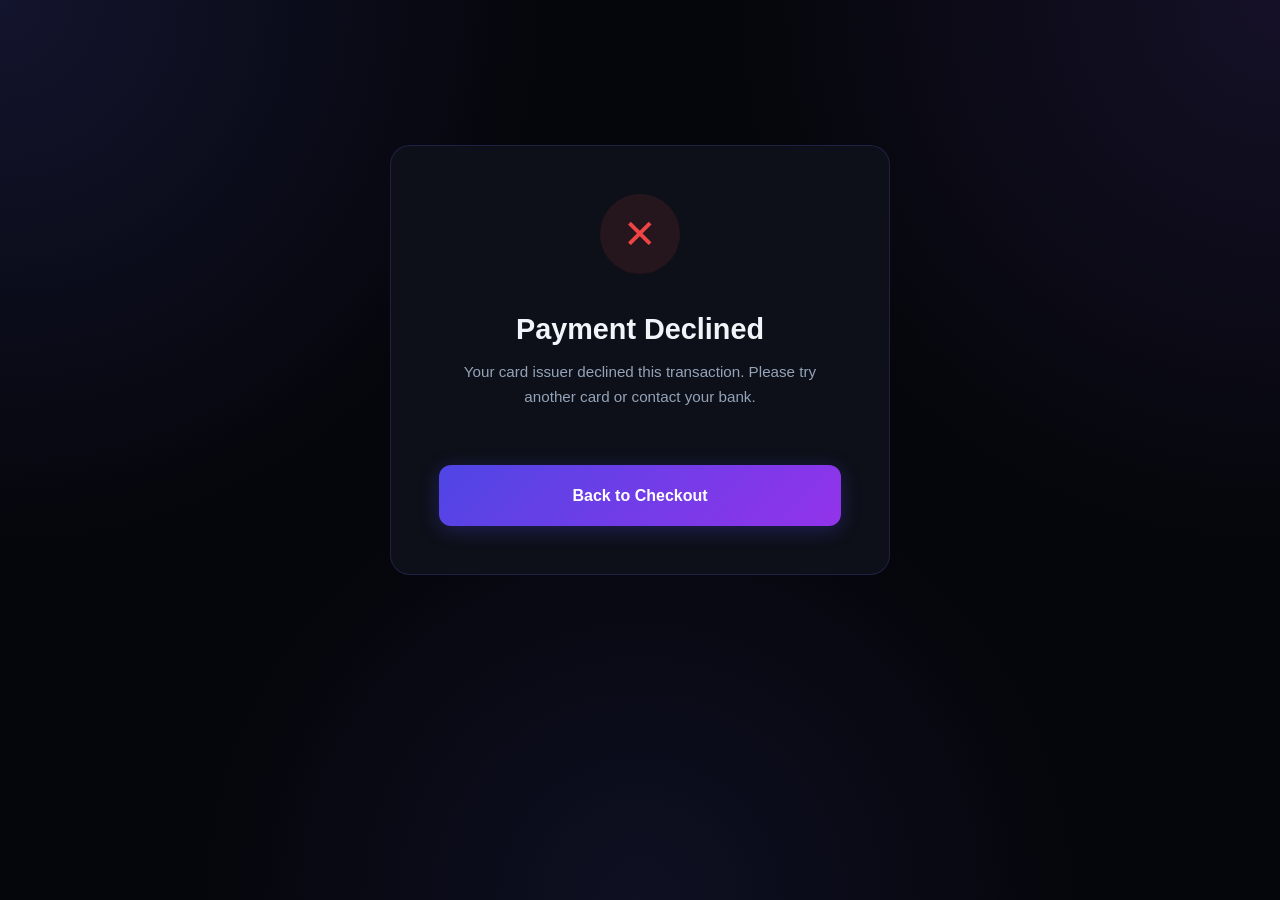
<file: frontend/checkout/declined.html>
<!DOCTYPE html>
<html lang="en">
<head>
    <meta charset="UTF-8"><title>Payment Declined | GlobalRemit</title>
    <link rel="stylesheet" href="../styles.css">
</head>
<body>
    <script>
        if (window.top !== window.self) {
            window.top.location.href = window.location.href;
        }
    </script>
    <div class="result-container">
        <div class="result-card">
            <div class="icon-box error">✕</div>
            <h1 class="card-title">Payment Declined</h1>
            <p class="card-subtitle">Your card issuer declined this transaction. Please try another card or contact your bank.</p>
            <a href="/" class="submit-btn" style="text-decoration:none; display:inline-block;">Back to Checkout</a>
        </div>
    </div>
</body>
</html>
</file>
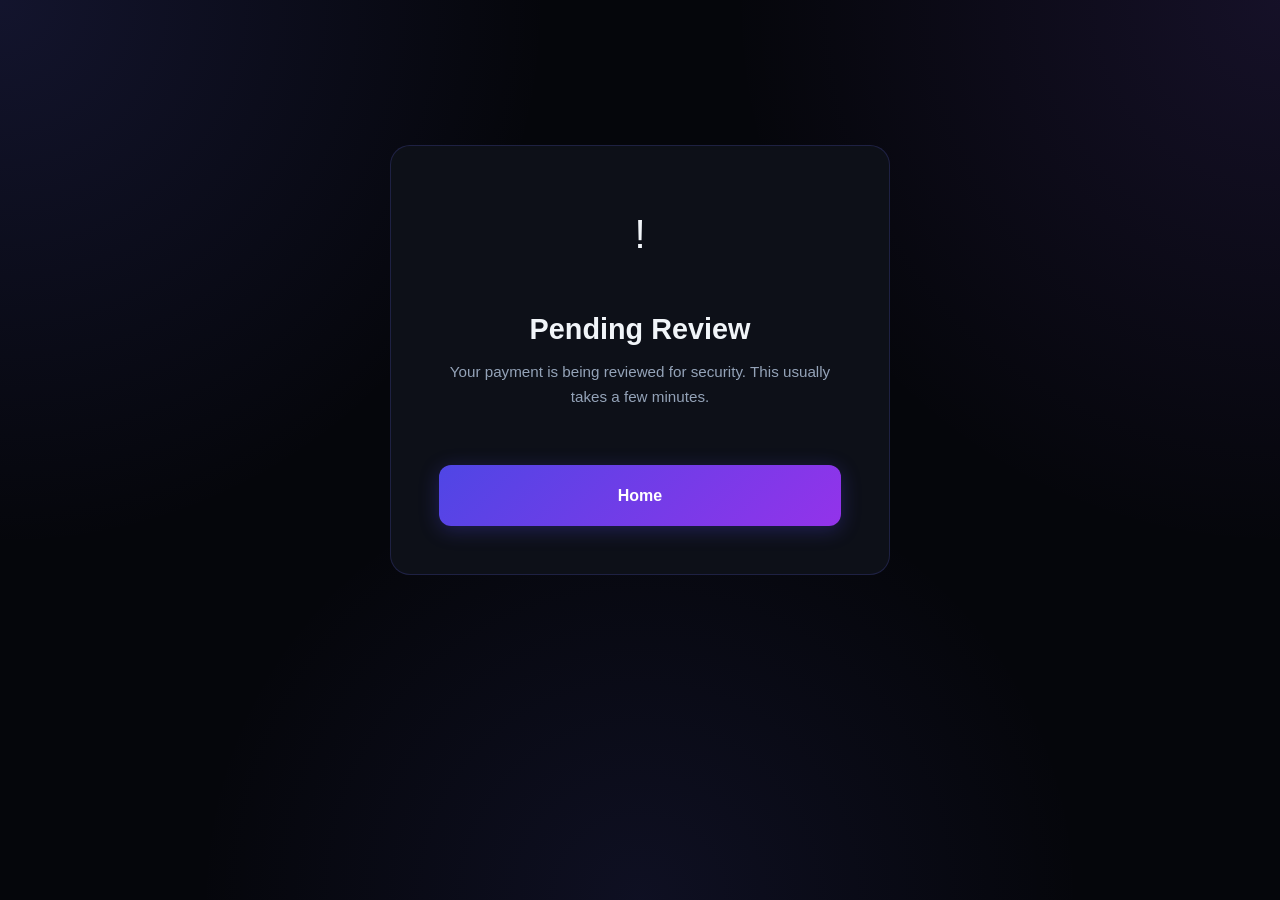
<file: frontend/checkout/review.html>
<!DOCTYPE html>
<html lang="en">
<head>
    <meta charset="UTF-8"><title>Transaction Review | GlobalRemit</title>
    <link rel="stylesheet" href="../styles.css">
</head>
<body>
    <script>
        if (window.top !== window.self) {
            window.top.location.href = window.location.href;
        }
    </script>
    <div class="result-container">
        <div class="result-card">
            <div class="icon-box warning">!</div>
            <h1 class="card-title">Pending Review</h1>
            <p class="card-subtitle">Your payment is being reviewed for security. This usually takes a few minutes.</p>
            <a href="/" class="submit-btn" style="text-decoration:none; display:inline-block;">Home</a>
        </div>
    </div>
</body>
</html>
</file>
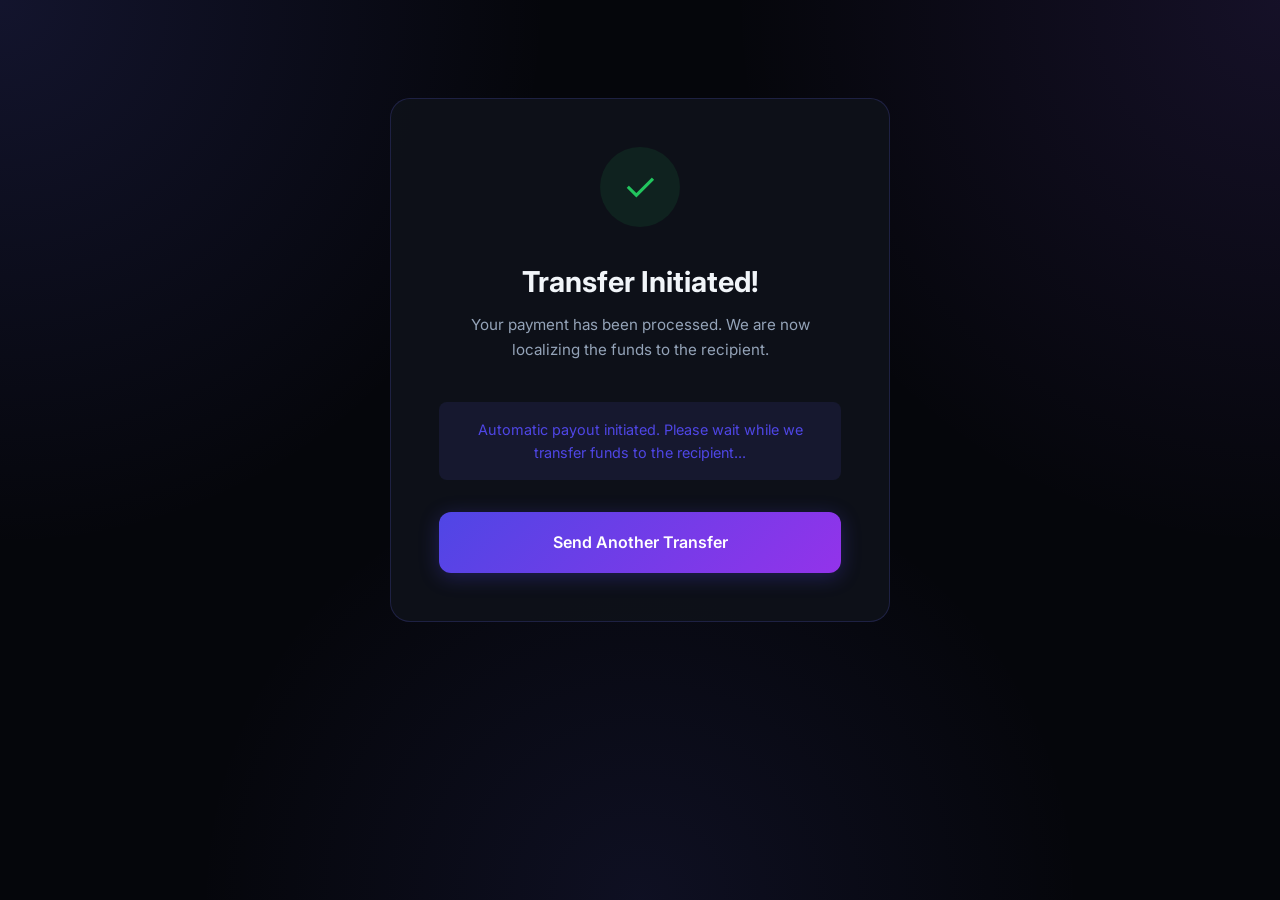
<file: frontend/checkout/success.html>
<!DOCTYPE html>
<html lang="en">

<head>
    <meta charset="UTF-8">
    <title>Transfer Successful | GlobalRemit</title>
    <link rel="stylesheet" href="../styles.css">
    <link href="https://fonts.googleapis.com/css2?family=Inter:wght@400;600;700&display=swap" rel="stylesheet">
</head>

<body>
    <script>
        // Break out of 3DS challenge iframe if redirect happened inside it
        if (window.top !== window.self) {
            window.top.location.href = window.location.href;
        }
    </script>
    <div class="result-container">
        <div class="result-card">
            <div class="icon-box success">✓</div>
            <h1 class="card-title">Transfer Initiated!</h1>
            <p class="card-subtitle" id="status-msg">Your payment has been processed. We are now localizing the funds to
                the recipient.</p>

            <div id="txn-details" class="hidden">
                <div class="status-badge" id="payout-badge">Processing Payout</div>
                <div
                    style="background: rgba(255,255,255,0.05); padding: 1rem; border-radius: 8px; margin-bottom: 2rem; border: 1px solid var(--color-border);">
                    <div style="display: flex; justify-content: space-between; margin-bottom: 0.5rem;">
                        <span style="color: var(--color-text-dim);">Reference</span>
                        <span id="ref-id" style="font-family: monospace;">...</span>
                    </div>
                    <div style="display: flex; justify-content: space-between; margin-bottom: 0.5rem;">
                        <span style="color: var(--color-text-dim);">Recipient</span>
                        <span id="target-name">...</span>
                    </div>
                    <div style="display: flex; justify-content: space-between;">
                        <span style="color: var(--color-text-dim);">Amount</span>
                        <span id="target-amount" style="font-weight: 700;">...</span>
                    </div>
                </div>
            </div>

            <div id="payout-status-msg"
                style="margin-top: 1rem; padding: 1rem; border-radius: 8px; background: rgba(99, 102, 241, 0.1); color: var(--color-primary); font-size: 0.9rem;">
                <p id="payout-info">Automatic payout initiated. Please wait while we transfer funds to the recipient...
                </p>
            </div>

            <a href="/" class="submit-btn" style="text-decoration:none; display:inline-block; margin-top: 2rem;">Send
                Another Transfer</a>
        </div>
    </div>

    <script>
        const urlParams = new URLSearchParams(window.location.search);
        const ref = urlParams.get('ref');
        let polling = true;

        async function checkStatus() {
            if (!ref || !polling) return;
            try {
                const res = await fetch(`/api/remittance/status/${ref}`);
                if (!res.ok) throw new Error("Status check failed");
                const data = await res.json();

                document.getElementById('txn-details').classList.remove('hidden');
                const id = data.id || data.remittance_id;
                document.getElementById('ref-id').textContent = id;
                document.getElementById('target-name').textContent = data.receiver_name;
                document.getElementById('target-amount').textContent = `${data.target_amount} ${data.target_currency || 'ETB'}`;

                const badge = document.getElementById('payout-badge');
                const status = data.status || 'PROCESSING';
                badge.textContent = status.replace(/_/g, ' ');

                if (status === 'COMPLETED') {
                    badge.classList.add('completed');
                    document.getElementById('status-msg').textContent = "Funds delivered successfully!";
                    document.getElementById('payout-info').textContent = "The recipient has received the funds.";
                    document.getElementById('payout-status-msg').style.background = "rgba(34, 197, 94, 0.1)";
                    document.getElementById('payout-status-msg').style.color = "#22c55e";
                    polling = false;
                } else if (status === 'FAILED') {
                    badge.style.background = 'var(--color-error-bg)';
                    badge.style.color = 'var(--color-error)';
                    document.getElementById('status-msg').textContent = "Payout Issue Detected";
                    document.getElementById('payout-info').textContent = "There was an error during payout. Our support team will contact you shortly.";
                    document.getElementById('payout-status-msg').style.background = "rgba(239, 68, 68, 0.1)";
                    document.getElementById('payout-status-msg').style.color = "#ef4444";
                    polling = false;
                } else {
                    // Update info based on status
                    if (status === 'COLLECTED') {
                        document.getElementById('payout-info').textContent = "Payment collected. Triggering payout...";
                    } else if (status === 'PAYOUT_PROCESSING') {
                        document.getElementById('payout-info').textContent = "Payout is being processed by Bank of Abyssinia...";
                    }
                    setTimeout(checkStatus, 2000);
                }
            } catch (e) {
                console.error(e);
                setTimeout(checkStatus, 5000);
            }
        }

        checkStatus();
    </script>
</body>

</html>
</file>
<file: frontend/styles.css>
:root {
    --color-bg: #05060b;
    --color-surface: #0f121a;
    --color-surface-hover: #161a25;
    --color-card: rgba(15, 18, 26, 0.9);
    --color-border: rgba(99, 102, 241, 0.2);
    --color-border-hover: rgba(99, 102, 241, 0.4);
    --color-primary: #4f46e5;
    --color-primary-hover: #6366f1;
    --color-primary-glow: rgba(79, 70, 229, 0.3);
    --color-accent: #9333ea;
    --color-success: #22c55e;
    --color-success-bg: rgba(34, 197, 94, 0.1);
    --color-error: #ef4444;
    --color-error-bg: rgba(239, 68, 68, 0.1);
    --color-warning: #f59e0b;
    --color-warning-bg: rgba(245, 158, 11, 0.1);
    --color-text: #f1f5f9;
    --color-text-muted: #94a3b8;
    --color-text-dim: #64748b;
    --font-family: 'Inter', -apple-system, BlinkMacSystemFont, sans-serif;
    --radius-sm: 8px;
    --radius-md: 12px;
    --radius-lg: 16px;
    --radius-xl: 20px;
    --shadow-md: 0 4px 20px rgba(0, 0, 0, 0.5);
    --shadow-lg: 0 8px 40px rgba(0, 0, 0, 0.6);
    --transition-smooth: 350ms cubic-bezier(0.4, 0, 0.2, 1);
}

/* ─── Global Reset ──────────────────────────────────────────────────────────── */
*, *::before, *::after {
    margin: 0;
    padding: 0;
    box-sizing: border-box;
}

body {
    font-family: var(--font-family);
    background: var(--color-bg);
    color: var(--color-text);
    min-height: 100vh;
    line-height: 1.6;
    background-image: 
        radial-gradient(circle at 0% 0%, rgba(99, 102, 241, 0.15) 0%, transparent 35%),
        radial-gradient(circle at 100% 0%, rgba(139, 92, 246, 0.12) 0%, transparent 35%),
        radial-gradient(circle at 50% 100%, rgba(99, 102, 241, 0.1) 0%, transparent 40%);
    background-attachment: fixed;
}

/* ─── Header ────────────────────────────────────────────────────────────────── */
.header {
    padding: 1rem 2rem;
    background: rgba(11, 12, 17, 0.85);
    backdrop-filter: blur(25px);
    -webkit-backdrop-filter: blur(25px);
    border-bottom: 1px solid rgba(255, 255, 255, 0.05);
    position: sticky;
    top: 0;
    z-index: 1000;
}

.header-content {
    max-width: 1100px;
    margin: 0 auto;
    display: flex;
    justify-content: space-between;
    align-items: center;
}

.logo-text {
    font-size: 1.4rem;
    font-weight: 800;
    background: linear-gradient(to right, #ffffff, #a5b4fc);
    -webkit-background-clip: text;
    background-clip: text;
    -webkit-text-fill-color: transparent;
    letter-spacing: -0.03em;
}

.header-status {
    background: rgba(34, 197, 94, 0.1);
    color: #4ade80;
    padding: 0.4rem 0.8rem;
    border-radius: 2rem;
    font-size: 0.75rem;
    font-weight: 600;
    border: 1px solid rgba(34, 197, 94, 0.2);
    display: flex;
    align-items: center;
    gap: 0.4rem;
}

.header-status::before {
    content: '';
    display: block;
    width: 6px;
    height: 6px;
    background: #4ade80;
    border-radius: 50%;
    box-shadow: 0 0 8px #4ade80;
}

/* ─── Main Content ──────────────────────────────────────────────────────────── */
.main-content {
    flex: 1;
    display: flex;
    align-items: center;
    justify-content: center;
    padding: 3rem 1.5rem;
}

.remittance-card {
    max-width: 580px;
    width: 100%;
    background: linear-gradient(145deg, rgba(26, 31, 46, 0.85), rgba(17, 20, 29, 0.95));
    border: 1px solid rgba(255, 255, 255, 0.08);
    border-radius: var(--radius-xl);
    padding: 3rem;
    box-shadow: 
        0 20px 50px rgba(0, 0, 0, 0.5),
        inset 0 1px 1px rgba(255, 255, 255, 0.05);
    backdrop-filter: blur(20px);
    -webkit-backdrop-filter: blur(20px);
    animation: cardEntrance 0.8s cubic-bezier(0.16, 1, 0.3, 1);
}

@keyframes cardEntrance {
    from { opacity: 0; transform: translateY(30px) scale(0.98); }
    to { opacity: 1; transform: translateY(0) scale(1); }
}

.card-title {
    font-size: 1.8rem;
    font-weight: 700;
    margin-bottom: 0.5rem;
}

.card-subtitle {
    color: var(--color-text-muted);
    font-size: 0.95rem;
    margin-bottom: 2.5rem;
}

/* ─── Form Sections ─────────────────────────────────────────────────────────── */
.form-section {
    margin-bottom: 2rem;
}

.section-label {
    display: block;
    font-size: 0.75rem;
    font-weight: 600;
    color: var(--color-primary);
    text-transform: uppercase;
    letter-spacing: 0.1em;
    margin-bottom: 1rem;
}

.form-grid {
    display: grid;
    grid-template-columns: 1fr 1fr;
    gap: 1.25rem;
}

.form-group {
    display: flex;
    flex-direction: column;
    gap: 0.5rem;
}

.full-width {
    grid-column: 1 / -1;
}

.form-label {
    font-size: 0.85rem;
    font-weight: 500;
    color: var(--color-text-muted);
}

.form-input, .form-select {
    padding: 0.875rem 1rem;
    background: var(--color-surface);
    border: 1px solid var(--color-border);
    border-radius: var(--radius-md);
    color: var(--color-text);
    font-family: var(--font-family);
    font-size: 0.95rem;
    transition: all 0.2s ease;
    outline: none;
}

.form-input:focus, .form-select:focus {
    border-color: var(--color-primary);
    box-shadow: 0 0 0 3px var(--color-primary-glow);
}

/* ─── Rate Display ──────────────────────────────────────────────────────────── */
.rate-display {
    margin: 1.5rem 0;
    padding: 1.25rem;
    background: rgba(99, 102, 241, 0.05);
    border: 1px dashed var(--color-border-hover);
    border-radius: var(--radius-md);
    display: flex;
    justify-content: space-between;
    align-items: center;
}

.rate-info span {
    display: block;
}

.rate-label {
    font-size: 0.75rem;
    color: var(--color-text-dim);
}

.rate-value {
    font-size: 1.1rem;
    font-weight: 700;
    color: var(--color-primary-hover);
}

.receive-amount {
    text-align: right;
}

.receive-label {
    font-size: 0.75rem;
    color: var(--color-text-dim);
}

.receive-value {
    font-size: 1.25rem;
    font-weight: 700;
}

/* ─── Button ────────────────────────────────────────────────────────────────── */
.submit-btn {
    width: 100%;
    padding: 1.1rem;
    background: linear-gradient(135deg, var(--color-primary), var(--color-accent));
    color: white;
    border: none;
    border-radius: var(--radius-md);
    font-size: 1rem;
    font-weight: 600;
    cursor: pointer;
    transition: all var(--transition-smooth);
    margin-top: 1rem;
    box-shadow: 0 4px 20px var(--color-primary-glow);
}

.submit-btn:hover {
    transform: translateY(-2px);
    box-shadow: 0 8px 30px var(--color-primary-glow);
}

.submit-btn:disabled {
    opacity: 0.6;
    cursor: not-allowed;
    transform: none;
}

/* ─── Result Pages ──────────────────────────────────────────────────────────── */
.result-container {
    display: flex;
    align-items: center;
    justify-content: center;
    min-height: 80vh;
}

.result-card {
    max-width: 500px;
    width: 100%;
    background: var(--color-card);
    padding: 3rem;
    border-radius: var(--radius-xl);
    text-align: center;
    border: 1px solid var(--color-border);
}

.icon-box {
    width: 80px;
    height: 80px;
    margin: 0 auto 2rem;
    border-radius: 50%;
    display: flex;
    align-items: center;
    justify-content: center;
    font-size: 2.5rem;
}

.icon-box.success { background: var(--color-success-bg); color: var(--color-success); }
.icon-box.error { background: var(--color-error-bg); color: var(--color-error); }

.status-badge {
    display: inline-block;
    padding: 0.5rem 1rem;
    border-radius: 2rem;
    font-size: 0.8rem;
    font-weight: 700;
    text-transform: uppercase;
    margin-bottom: 2rem;
}

.status-badge.completed { background: var(--color-success-bg); color: var(--color-success); }

/* ─── Modals (Payment & Challenge) ────────────────────────────────────────── */
.modal-overlay {
    position: fixed;
    top: 0;
    left: 0;
    right: 0;
    bottom: 0;
    background: rgba(11, 12, 17, 0.9);
    backdrop-filter: blur(8px);
    display: flex;
    align-items: center;
    justify-content: center;
    z-index: 1000;
    padding: 2rem;
    transition: opacity 0.3s ease;
}

.modal-card, .challenge-card {
    background: var(--color-surface);
    width: 100%;
    max-width: 450px;
    border-radius: var(--radius-xl);
    border: 1px solid var(--color-border);
    box-shadow: var(--shadow-lg);
    overflow: hidden;
    position: relative;
    animation: slideUp 0.4s cubic-bezier(0.16, 1, 0.3, 1);
}

.challenge-card {
    max-width: 600px;
}

@keyframes slideUp {
    from { transform: translateY(20px); opacity: 0; }
    to { transform: translateY(0); opacity: 1; }
}

.modal-header {
    padding: 1.5rem;
    border-bottom: 1px solid var(--color-border);
    display: flex;
    justify-content: space-between;
    align-items: center;
}

.modal-title {
    font-size: 1.25rem;
    font-weight: 700;
}

.close-modal {
    background: none;
    border: none;
    color: var(--color-text-dim);
    font-size: 1.5rem;
    cursor: pointer;
}

.modal-body {
    padding: 2rem;
}

.payment-summary {
    background: var(--color-card);
    padding: 1rem;
    border-radius: var(--radius-md);
    margin-bottom: 2rem;
    display: flex;
    justify-content: space-between;
    align-items: center;
}

.summary-label {
    font-size: 0.8rem;
    color: var(--color-text-dim);
}

.summary-amount {
    font-weight: 700;
    color: var(--color-primary);
}

/* ─── CyberSource Flex Iframes ────────────────────────────────────────────── */
.flex-iframe-container {
    height: 48px;
    background: var(--color-bg);
    border: 1px solid var(--color-border);
    border-radius: var(--radius-md);
    padding: 0 1rem;
    display: flex;
    align-items: center;
}

.flex-iframe-container:focus-within {
    border-color: var(--color-primary);
    box-shadow: 0 0 0 3px var(--color-primary-glow);
}

.expiry-inputs {
    display: flex;
    align-items: center;
    gap: 0.5rem;
}

.expiry-divider {
    color: var(--color-text-dim);
}

.form-input.short {
    width: 60px;
    text-align: center;
}

.card-input-container {
    display: flex;
    flex-direction: column;
    gap: 1.25rem;
}

.secure-footer {
    margin-top: 2rem;
    display: flex;
    align-items: center;
    justify-content: center;
    gap: 0.5rem;
    font-size: 0.75rem;
    color: var(--color-text-dim);
}

.error-message {
    padding: 0.75rem;
    background: var(--color-error-bg);
    color: var(--color-error);
    border-radius: var(--radius-sm);
    font-size: 0.85rem;
    margin: 1rem 0;
}

.challenge-iframe-box {
    width: 100%;
    min-height: 400px;
    background: white; /* 3DS challenge iframes are usually white */
}

.cancel-btn {
    width: 100%;
    padding: 1rem;
    background: none;
    border: none;
    color: var(--color-text-dim);
    cursor: pointer;
    font-weight: 600;
}

/* ─── Saved Cards ──────────────────────────────────────────────────────────── */
.saved-cards-section {
    margin-bottom: 1.5rem;
}

.saved-cards-section .section-label {
    margin-bottom: 0.75rem;
}

.saved-cards-list {
    display: flex;
    flex-direction: column;
    gap: 0.5rem;
}

.saved-card-option {
    display: flex;
    align-items: center;
    gap: 0.75rem;
    padding: 0.875rem 1rem;
    background: var(--color-bg);
    border: 1px solid var(--color-border);
    border-radius: var(--radius-md);
    cursor: pointer;
    transition: all 0.2s ease;
}

.saved-card-option:hover {
    border-color: var(--color-border-hover);
    background: var(--color-surface-hover);
}

.saved-card-option input[type="radio"] {
    accent-color: var(--color-primary);
    width: 16px;
    height: 16px;
    flex-shrink: 0;
}

.saved-card-option input[type="radio"]:checked ~ .saved-card-info {
    color: var(--color-text);
}

.saved-card-option:has(input:checked) {
    border-color: var(--color-primary);
    background: rgba(79, 70, 229, 0.08);
    box-shadow: 0 0 0 2px var(--color-primary-glow);
}

.saved-card-info {
    display: flex;
    align-items: center;
    gap: 0.75rem;
    color: var(--color-text-muted);
    flex: 1;
}

.card-icon {
    font-size: 1.4rem;
    flex-shrink: 0;
}

.card-detail {
    font-size: 0.9rem;
    font-weight: 500;
}

.card-detail-sub {
    font-size: 0.75rem;
    color: var(--color-text-dim);
    display: block;
}

.new-card-option {
    border-style: dashed;
    margin-top: 0.25rem;
}

/* ─── Utilities ─────────────────────────────────────────────────────────────── */
.hidden { display: none !important; }
</file>
